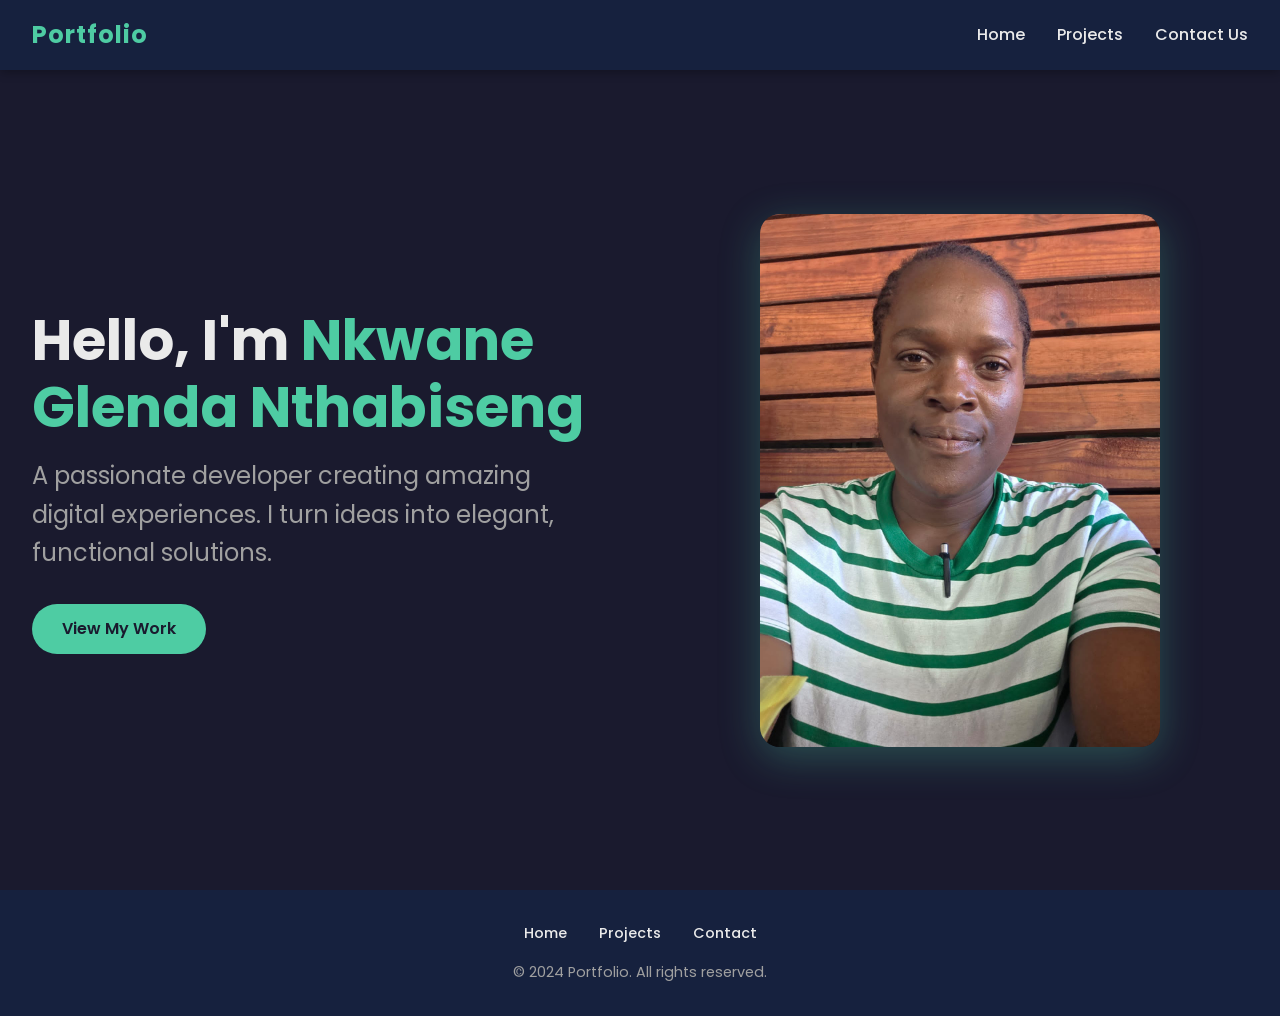
<file: index.html>
<!DOCTYPE html>
<html lang="en">
<head>
    <meta charset="UTF-8">
    <meta name="viewport" content="width=device-width, initial-scale=1.0">
    <title>Portfolio | Home</title>
    <link rel="stylesheet" href="style.css">
    <!-- Google Fonts -->
    <link rel="preconnect" href="https://fonts.googleapis.com">
    <link rel="preconnect" href="https://fonts.gstatic.com" crossorigin>
    <link href="https://fonts.googleapis.com/css2?family=Poppins:wght@300;400;500;600;700&display=swap" rel="stylesheet">
    <!-- Font Awesome for Icons -->
    <link rel="stylesheet" href="https://cdnjs.cloudflare.com/ajax/libs/font-awesome/6.4.0/css/all.min.css">
</head>
<body>
    <!-- Navigation Bar -->
    <nav class="navbar">
        <a href="index.html" class="logo">Portfolio</a>
        <ul class="nav-links">
            <li><a href="index.html">Home</a></li>
            <li><a href="about.html">Projects</a></li>
            <li><a href="contact.html">Contact Us</a></li>
        </ul>
        <div class="menu-toggle">
            <span></span>
            <span></span>
            <span></span>
        </div>
    </nav>

    <!-- Hero Section -->
    <section class="hero">
        <div class="hero-content">
            <h1>Hello, I'm <span>Nkwane Glenda Nthabiseng</span></h1>
            <p>A passionate developer creating amazing digital experiences. I turn ideas into elegant, functional solutions.</p>
            <a href="about.html" class="btn">View My Work</a>
        </div>
        <div class="hero-image">
            <!-- Profile Picture -->
            <img src="IMG-20260308-WA0005.jpg" alt="Glender Nkoane Profile Picture">
        </div>
    </section>

    <!-- Footer with Navigation -->
    <footer>
        <div class="footer-nav">
            <a href="index.html">Home</a>
            <a href="about.html">Projects</a>
            <a href="contact.html">Contact</a>
        </div>
        <p>&copy; 2024 Portfolio. All rights reserved.</p>
    </footer>

    <!-- Mobile Menu Script -->
    <script>
        const menuToggle = document.querySelector('.menu-toggle');
        const navLinks = document.querySelector('.nav-links');

        menuToggle.addEventListener('click', () => {
            navLinks.classList.toggle('active');
        });

        // Close menu when clicking a link
        document.querySelectorAll('.nav-links a').forEach(link => {
            link.addEventListener('click', () => {
                navLinks.classList.remove('active');
            });
        });
    </script>
</body>
</html>
</file>
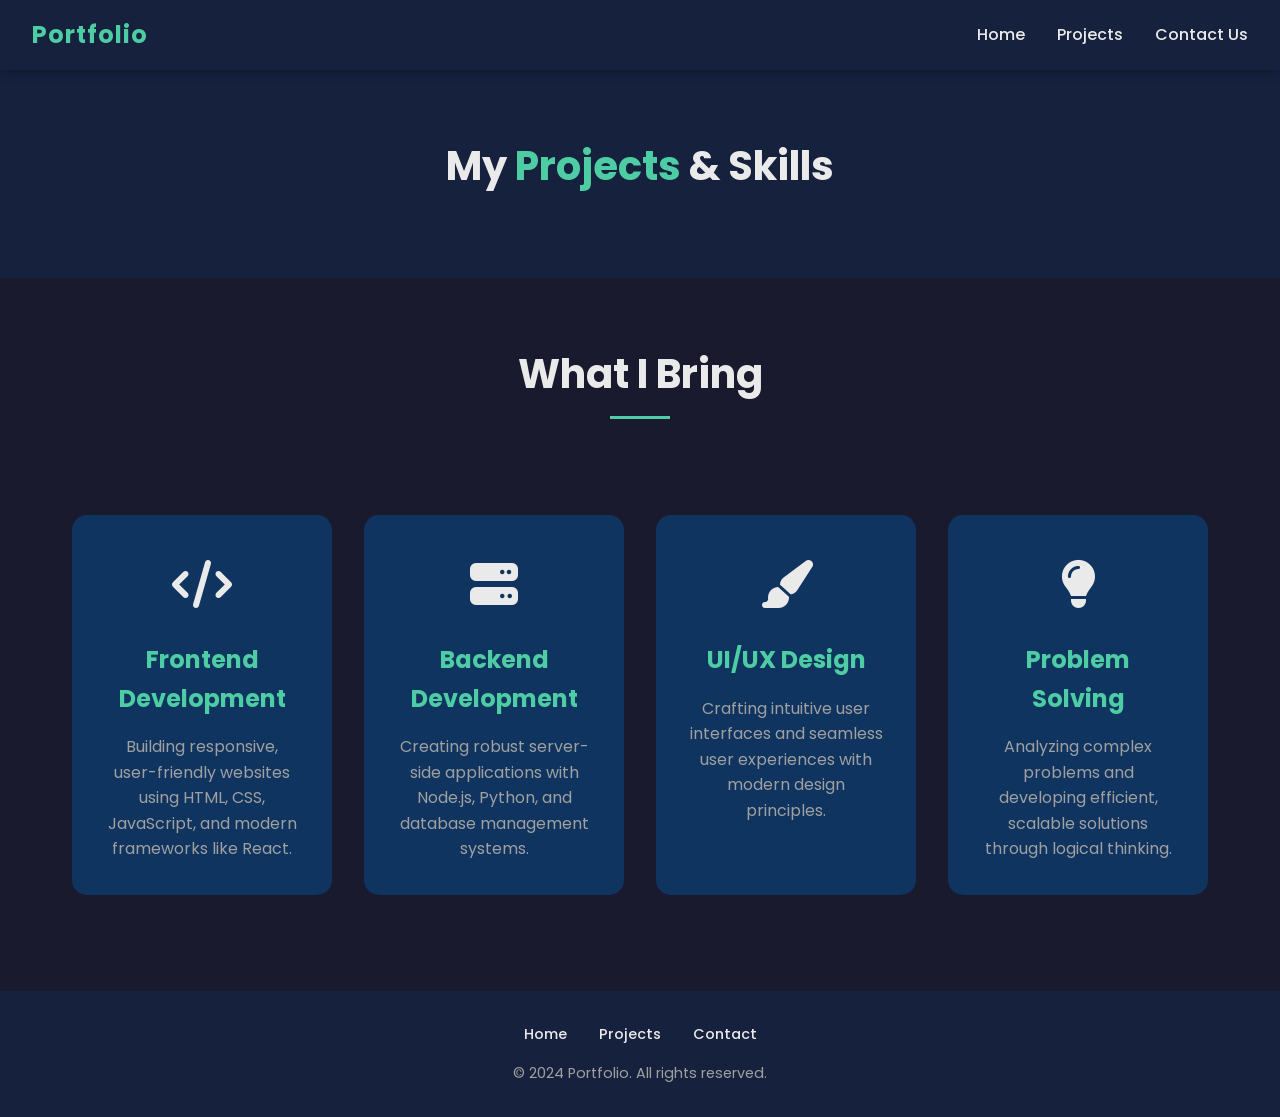
<file: about.html>
<!DOCTYPE html>
<html lang="en">
<head>
    <meta charset="UTF-8">
    <meta name="viewport" content="width=device-width, initial-scale=1.0">
    <title>Portfolio | Projects</title>
    <link rel="stylesheet" href="style.css">
    <!-- Google Fonts -->
    <link rel="preconnect" href="https://fonts.googleapis.com">
    <link rel="preconnect" href="https://fonts.gstatic.com" crossorigin>
    <link href="https://fonts.googleapis.com/css2?family=Poppins:wght@300;400;500;600;700&display=swap" rel="stylesheet">
    <!-- Font Awesome for Icons -->
    <link rel="stylesheet" href="https://cdnjs.cloudflare.com/ajax/libs/font-awesome/6.4.0/css/all.min.css">
</head>
<body>
    <!-- Navigation Bar -->
    <nav class="navbar">
        <a href="index.html" class="logo">Portfolio</a>
        <ul class="nav-links">
            <li><a href="index.html">Home</a></li>
            <li><a href="about.html">Projects</a></li>
            <li><a href="contact.html">Contact Us</a></li>
        </ul>
        <div class="menu-toggle">
            <span></span>
            <span></span>
            <span></span>
        </div>
    </nav>

    <!-- Page Header -->
    <header class="page-header">
        <h1>My <span>Projects</span> & Skills</h1>
    </header>

    <!-- About/Skills Section -->
    <section class="about-section">
        <h2 class="section-title">What I Bring</h2>
        
        <div class="skills-grid">
            <!-- Card 1: Frontend Development -->
            <div class="skill-card">
                <div class="skill-icon">
                    <i class="fas fa-code"></i>
                </div>
                <h3>Frontend Development</h3>
                <p>Building responsive, user-friendly websites using HTML, CSS, JavaScript, and modern frameworks like React.</p>
            </div>

            <!-- Card 2: Backend Development -->
            <div class="skill-card">
                <div class="skill-icon">
                    <i class="fas fa-server"></i>
                </div>
                <h3>Backend Development</h3>
                <p>Creating robust server-side applications with Node.js, Python, and database management systems.</p>
            </div>

            <!-- Card 3: UI/UX Design -->
            <div class="skill-card">
                <div class="skill-icon">
                    <i class="fas fa-paint-brush"></i>
                </div>
                <h3>UI/UX Design</h3>
                <p>Crafting intuitive user interfaces and seamless user experiences with modern design principles.</p>
            </div>

            <!-- Card 4: Problem Solving -->
            <div class="skill-card">
                <div class="skill-icon">
                    <i class="fas fa-lightbulb"></i>
                </div>
                <h3>Problem Solving</h3>
                <p>Analyzing complex problems and developing efficient, scalable solutions through logical thinking.</p>
            </div>
        </div>
    </section>

    <!-- Footer with Navigation -->
    <footer>
        <div class="footer-nav">
            <a href="index.html">Home</a>
            <a href="about.html">Projects</a>
            <a href="contact.html">Contact</a>
        </div>
        <p>&copy; 2024 Portfolio. All rights reserved.</p>
    </footer>

    <!-- Mobile Menu Script -->
    <script>
        const menuToggle = document.querySelector('.menu-toggle');
        const navLinks = document.querySelector('.nav-links');

        menuToggle.addEventListener('click', () => {
            navLinks.classList.toggle('active');
        });

        // Close menu when clicking a link
        document.querySelectorAll('.nav-links a').forEach(link => {
            link.addEventListener('click', () => {
                navLinks.classList.remove('active');
            });
        });
    </script>
</body>
</html>
</file>
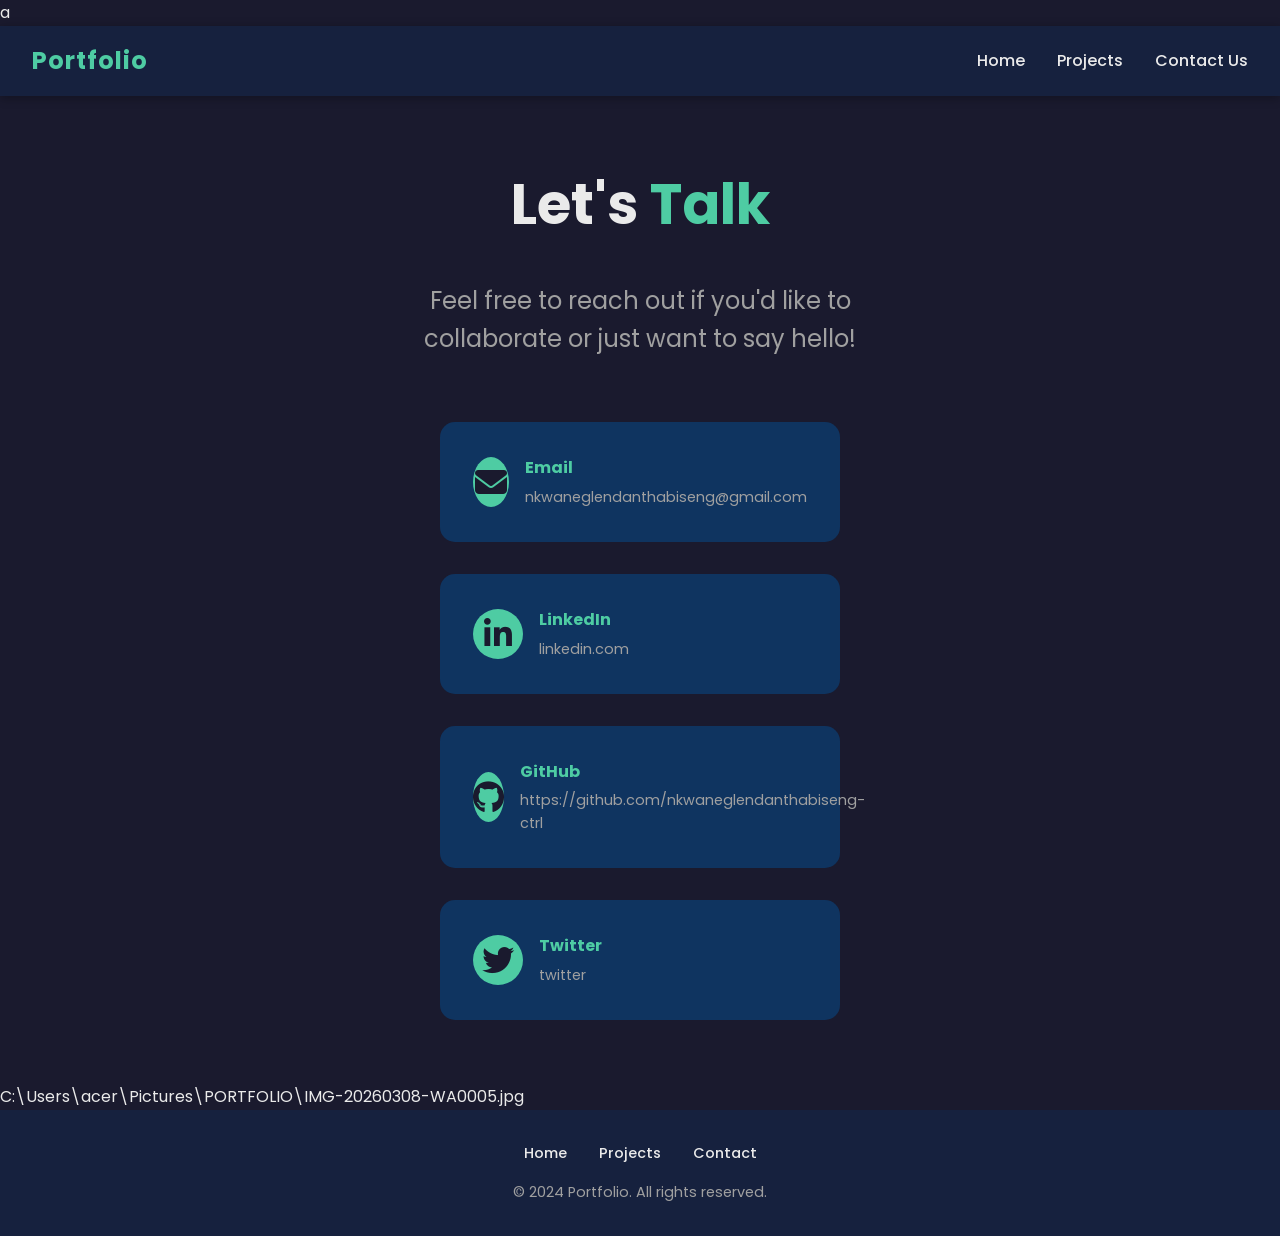
<file: contact.html>
a<!DOCTYPE html>
<html lang="en">
<head>
    <meta charset="UTF-8">
    <meta name="viewport" content="width=device-width, initial-scale=1.0">
    <title>Portfolio | Contact Us</title>
    <link rel="stylesheet" href="style.css">
    <!-- Google Fonts -->
    <link rel="preconnect" href="https://fonts.googleapis.com">
    <link rel="preconnect" href="https://fonts.gstatic.com" crossorigin>
    <link href="https://fonts.googleapis.com/css2?family=Poppins:wght@300;400;500;600;700&display=swap" rel="stylesheet">
    <!-- Font Awesome for Icons -->
    <link rel="stylesheet" href="https://cdnjs.cloudflare.com/ajax/libs/font-awesome/6.4.0/css/all.min.css">
</head>
<body>
    <!-- Navigation Bar -->
    <nav class="navbar">
        <a href="index.html" class="logo">Portfolio</a>
        <ul class="nav-links">
            <li><a href="index.html">Home</a></li>
            <li><a href="about.html">Projects</a></li>
            <li><a href="contact.html">Contact Us</a></li>
        </ul>
        <div class="menu-toggle">
            <span></span>
            <span></span>
            <span></span>
        </div>
    </nav>

    <!-- Contact Section -->
    <section class="contact-section">
        <h1>Let's <span>Talk</span></h1>
        <p class="contact-intro">Feel free to reach out if you'd like to collaborate or just want to say hello!</p>
        
        <div class="contact-methods">
            <!-- Email -->
            <a href="mailto:your.email@example.com" class="contact-item">
                <div class="contact-icon">
                    <i class="fas fa-envelope"></i>
                </div>
                <div class="contact-info">
                    <h3>Email</h3>
                    <p>nkwaneglendanthabiseng@gmail.com</p>
                </div>
            </a>

            <!-- LinkedIn -->
            <a href="https://linkedin.com/in/yourprofile" target="_blank" class="contact-item">
                <div class="contact-icon">
                    <i class="fab fa-linkedin-in"></i>
                </div>
                <div class="contact-info">
                    <h3>LinkedIn</h3>
                    <p>linkedin.com</p>
                </div>
            </a>

            <!-- GitHub -->
            <a href="https://github.com/nkwaneglendanthabiseng-ctrl" target="_blank" class="contact-item">
                <div class="contact-icon">
                    <i class="fab fa-github"></i>
                </div>
                <div class="contact-info">
                    <h3>GitHub</h3>
                    <p>https://github.com/nkwaneglendanthabiseng-ctrl</p>
                </div>
            </a>

            <!-- Twitter/X -->
            <a href="https://twitter.com/yourhandle" target="_blank" class="contact-item">
                <div class="contact-icon">
                    <i class="fab fa-twitter"></i>
                </div>
                <div class="contact-info">
                    <h3>Twitter</h3>
                    <p>twitter</p>
                </div>
            </a>
        </div>
    </section>C:\Users\acer\Pictures\PORTFOLIO\IMG-20260308-WA0005.jpg

    <!-- Footer with Navigation -->
    <footer>
        <div class="footer-nav">
            <a href="index.html">Home</a>
            <a href="about.html">Projects</a>
            <a href="contact.html">Contact</a>
        </div>
        <p>&copy; 2024 Portfolio. All rights reserved.</p>
    </footer>

    <!-- Mobile Menu Script -->
    <script>
        const menuToggle = document.querySelector('.menu-toggle');
        const navLinks = document.querySelector('.nav-links');

        menuToggle.addEventListener('click', () => {
            navLinks.classList.toggle('active');
        });

        // Close menu when clicking a link
        document.querySelectorAll('.nav-links a').forEach(link => {
            link.addEventListener('click', () => {
                navLinks.classList.remove('active');
            });
        });
    </script>
</body>
</html>
</file>
<file: style.css>
/* ========================================
   Portfolio Website - Global Styles
   Color Scheme: No-Clash Design
   ======================================== */

/* CSS Variables for Consistent Theming */
:root {
    /* Base Colors */
    --bg-primary: #1a1a2e;
    --bg-secondary: #16213e;
    --bg-card: #0f3460;
    
    /* Contrast Colors */
    --text-primary: #eaeaea;
    --text-secondary: #a0a0a0;
    
    /* Accent Colors */
    --accent-primary: #4ecca3;
    --accent-hover: #3db892;
    
    /* Spacing */
    --spacing-sm: 1rem;
    --spacing-md: 2rem;
    --spacing-lg: 4rem;
    
    /* Typography */
    --font-primary: 'Poppins', sans-serif;
    --font-size-sm: 0.9rem;
    --font-size-md: 1rem;
    --font-size-lg: 1.5rem;
    --font-size-xl: 2.5rem;
    --font-size-xxl: 3.5rem;
}

/* Reset & Base Styles */
* {
    margin: 0;
    padding: 0;
    box-sizing: border-box;
}

html {
    scroll-behavior: smooth;
}

body {
    font-family: var(--font-primary);
    background-color: var(--bg-primary);
    color: var(--text-primary);
    line-height: 1.6;
    min-height: 100vh;
}

/* ========================================
   Navigation Bar
   ======================================== */
.navbar {
    display: flex;
    justify-content: space-between;
    align-items: center;
    padding: 1rem 2rem;
    background-color: var(--bg-secondary);
    position: sticky;
    top: 0;
    z-index: 1000;
    box-shadow: 0 2px 10px rgba(0, 0, 0, 0.3);
}

.logo {
    font-size: var(--font-size-lg);
    font-weight: 700;
    color: var(--accent-primary);
    text-decoration: none;
    letter-spacing: 1px;
}

.nav-links {
    display: flex;
    list-style: none;
    gap: 2rem;
}

.nav-links a {
    color: var(--text-primary);
    text-decoration: none;
    font-size: var(--font-size-md);
    font-weight: 500;
    transition: color 0.3s ease;
    position: relative;
}

.nav-links a::after {
    content: '';
    position: absolute;
    width: 0;
    height: 2px;
    bottom: -5px;
    left: 0;
    background-color: var(--accent-primary);
    transition: width 0.3s ease;
}

.nav-links a:hover {
    color: var(--accent-primary);
}

.nav-links a:hover::after {
    width: 100%;
}

/* Mobile Menu Toggle */
.menu-toggle {
    display: none;
    flex-direction: column;
    cursor: pointer;
    gap: 5px;
}

.menu-toggle span {
    width: 25px;
    height: 3px;
    background-color: var(--text-primary);
    transition: all 0.3s ease;
}

/* ========================================
   Hero Section (Home Page)
   ======================================== */
.hero {
    display: flex;
    align-items: center;
    justify-content: center;
    min-height: calc(100vh - 80px);
    padding: var(--spacing-lg) var(--spacing-md);
    gap: var(--spacing-lg);
}

.hero-content {
    flex: 1;
    max-width: 600px;
}

.hero-content h1 {
    font-size: var(--font-size-xxl);
    margin-bottom: var(--spacing-sm);
    line-height: 1.2;
}

.hero-content h1 span {
    color: var(--accent-primary);
}

.hero-content p {
    font-size: var(--font-size-lg);
    color: var(--text-secondary);
    margin-bottom: var(--spacing-md);
}

.hero-image {
    flex: 1;
    display: flex;
    justify-content: center;
    align-items: center;
}

.hero-image img {
    max-width: 400px;
    width: 100%;
    height: auto;
    border-radius: 20px;
    box-shadow: 0 10px 40px rgba(78, 204, 163, 0.3);
}

/* CTA Button */
.btn {
    display: inline-block;
    padding: 12px 30px;
    background-color: var(--accent-primary);
    color: var(--bg-primary);
    text-decoration: none;
    font-weight: 600;
    border-radius: 30px;
    transition: all 0.3s ease;
    border: none;
    cursor: pointer;
    font-size: var(--font-size-md);
}

.btn:hover {
    background-color: var(--accent-hover);
    transform: translateY(-2px);
    box-shadow: 0 5px 20px rgba(78, 204, 163, 0.4);
}

/* ========================================
   About Me Page - Skills Cards
   ======================================== */
.about-section {
    padding: var(--spacing-lg) var(--spacing-md);
    max-width: 1200px;
    margin: 0 auto;
}

.section-title {
    font-size: var(--font-size-xl);
    text-align: center;
    margin-bottom: var(--spacing-lg);
    position: relative;
}

.section-title::after {
    content: '';
    display: block;
    width: 60px;
    height: 3px;
    background-color: var(--accent-primary);
    margin: 10px auto 0;
}

.skills-grid {
    display: grid;
    grid-template-columns: repeat(auto-fit, minmax(250px, 1fr));
    gap: var(--spacing-md);
    padding: var(--spacing-md) 0;
}

.skill-card {
    background-color: var(--bg-card);
    padding: var(--spacing-md);
    border-radius: 15px;
    text-align: center;
    transition: transform 0.3s ease, box-shadow 0.3s ease;
    border: 1px solid transparent;
}

.skill-card:hover {
    transform: translateY(-5px);
    box-shadow: 0 10px 30px rgba(0, 0, 0, 0.3);
    border-color: var(--accent-primary);
}

.skill-icon {
    font-size: 3rem;
    margin-bottom: var(--spacing-sm);
}

.skill-card h3 {
    font-size: var(--font-size-lg);
    margin-bottom: var(--spacing-sm);
    color: var(--accent-primary);
}

.skill-card p {
    color: var(--text-secondary);
    font-size: var(--font-size-md);
}

/* ========================================
   Contact Page
   ======================================== */
.contact-section {
    min-height: calc(100vh - 80px);
    display: flex;
    flex-direction: column;
    justify-content: center;
    align-items: center;
    padding: var(--spacing-lg) var(--spacing-md);
    text-align: center;
}

.contact-section h1 {
    font-size: var(--font-size-xxl);
    margin-bottom: var(--spacing-md);
}

.contact-section h1 span {
    color: var(--accent-primary);
}

.contact-intro {
    font-size: var(--font-size-lg);
    color: var(--text-secondary);
    margin-bottom: var(--spacing-lg);
    max-width: 500px;
}

.contact-methods {
    display: flex;
    flex-direction: column;
    gap: var(--spacing-md);
    width: 100%;
    max-width: 400px;
}

.contact-item {
    display: flex;
    align-items: center;
    gap: var(--spacing-sm);
    padding: var(--spacing-md);
    background-color: var(--bg-card);
    border-radius: 15px;
    text-decoration: none;
    color: var(--text-primary);
    transition: all 0.3s ease;
    border: 1px solid transparent;
}

.contact-item:hover {
    border-color: var(--accent-primary);
    transform: translateX(10px);
}

.contact-icon {
    font-size: 2rem;
    width: 50px;
    height: 50px;
    display: flex;
    align-items: center;
    justify-content: center;
    background-color: var(--accent-primary);
    border-radius: 50%;
    color: var(--bg-primary);
}

.contact-info {
    text-align: left;
}

.contact-info h3 {
    font-size: var(--font-size-md);
    color: var(--accent-primary);
    margin-bottom: 5px;
}

.contact-info p {
    color: var(--text-secondary);
    font-size: var(--font-size-sm);
}

/* ========================================
   Page Header (Shared)
   ======================================== */
.page-header {
    padding: var(--spacing-lg) var(--spacing-md);
    text-align: center;
    background-color: var(--bg-secondary);
}

.page-header h1 {
    font-size: var(--font-size-xl);
    margin-bottom: var(--spacing-sm);
}

.page-header h1 span {
    color: var(--accent-primary);
}

/* ========================================
   Footer
   ======================================== */
footer {
    text-align: center;
    padding: var(--spacing-md);
    background-color: var(--bg-secondary);
    color: var(--text-secondary);
    font-size: var(--font-size-sm);
    margin-top: auto;
}

.footer-nav {
    display: flex;
    justify-content: center;
    gap: 2rem;
    margin-bottom: 1rem;
}

.footer-nav a {
    color: var(--text-primary);
    text-decoration: none;
    font-weight: 500;
    transition: color 0.3s ease;
}

.footer-nav a:hover {
    color: var(--accent-primary);
}

/* ========================================
   Responsive Design
   ======================================== */

/* Tablet and smaller */
@media (max-width: 968px) {
    .hero {
        flex-direction: column-reverse;
        text-align: center;
        padding-top: var(--spacing-md);
    }
    
    .hero-content {
        max-width: 100%;
    }
    
    .hero-content h1 {
        font-size: var(--font-size-xl);
    }
    
    .hero-image img {
        max-width: 300px;
    }
    
    .skills-grid {
        grid-template-columns: repeat(2, 1fr);
    }
}

/* Mobile phones */
@media (max-width: 600px) {
    .navbar {
        padding: 1rem;
    }
    
    .nav-links {
        position: absolute;
        top: 70px;
        left: 0;
        right: 0;
        background-color: var(--bg-secondary);
        flex-direction: column;
        align-items: center;
        padding: var(--spacing-md);
        gap: 1rem;
        display: none;
    }
    
    .nav-links.active {
        display: flex;
    }
    
    .menu-toggle {
        display: flex;
    }
    
    .hero-content h1 {
        font-size: var(--font-size-xl);
    }
    
    .hero-content p {
        font-size: var(--font-size-md);
    }
    
    .hero-image img {
        max-width: 250px;
    }
    
    .skills-grid {
        grid-template-columns: 1fr;
    }
    
    .contact-section h1 {
        font-size: var(--font-size-xl);
    }
    
    .contact-intro {
        font-size: var(--font-size-md);
    }
}

/* Animation for page load */
@keyframes fadeInUp {
    from {
        opacity: 0;
        transform: translateY(20px);
    }
    to {
        opacity: 1;
        transform: translateY(0);
    }
}

.hero-content, 
.hero-image,
.skill-card,
.contact-item {
    animation: fadeInUp 0.6s ease forwards;
}

.hero-image {
    animation-delay: 0.2s;
}

.skill-card:nth-child(1) { animation-delay: 0.1s; }
.skill-card:nth-child(2) { animation-delay: 0.2s; }
.skill-card:nth-child(3) { animation-delay: 0.3s; }
.skill-card:nth-child(4) { animation-delay: 0.4s; }
</file>
